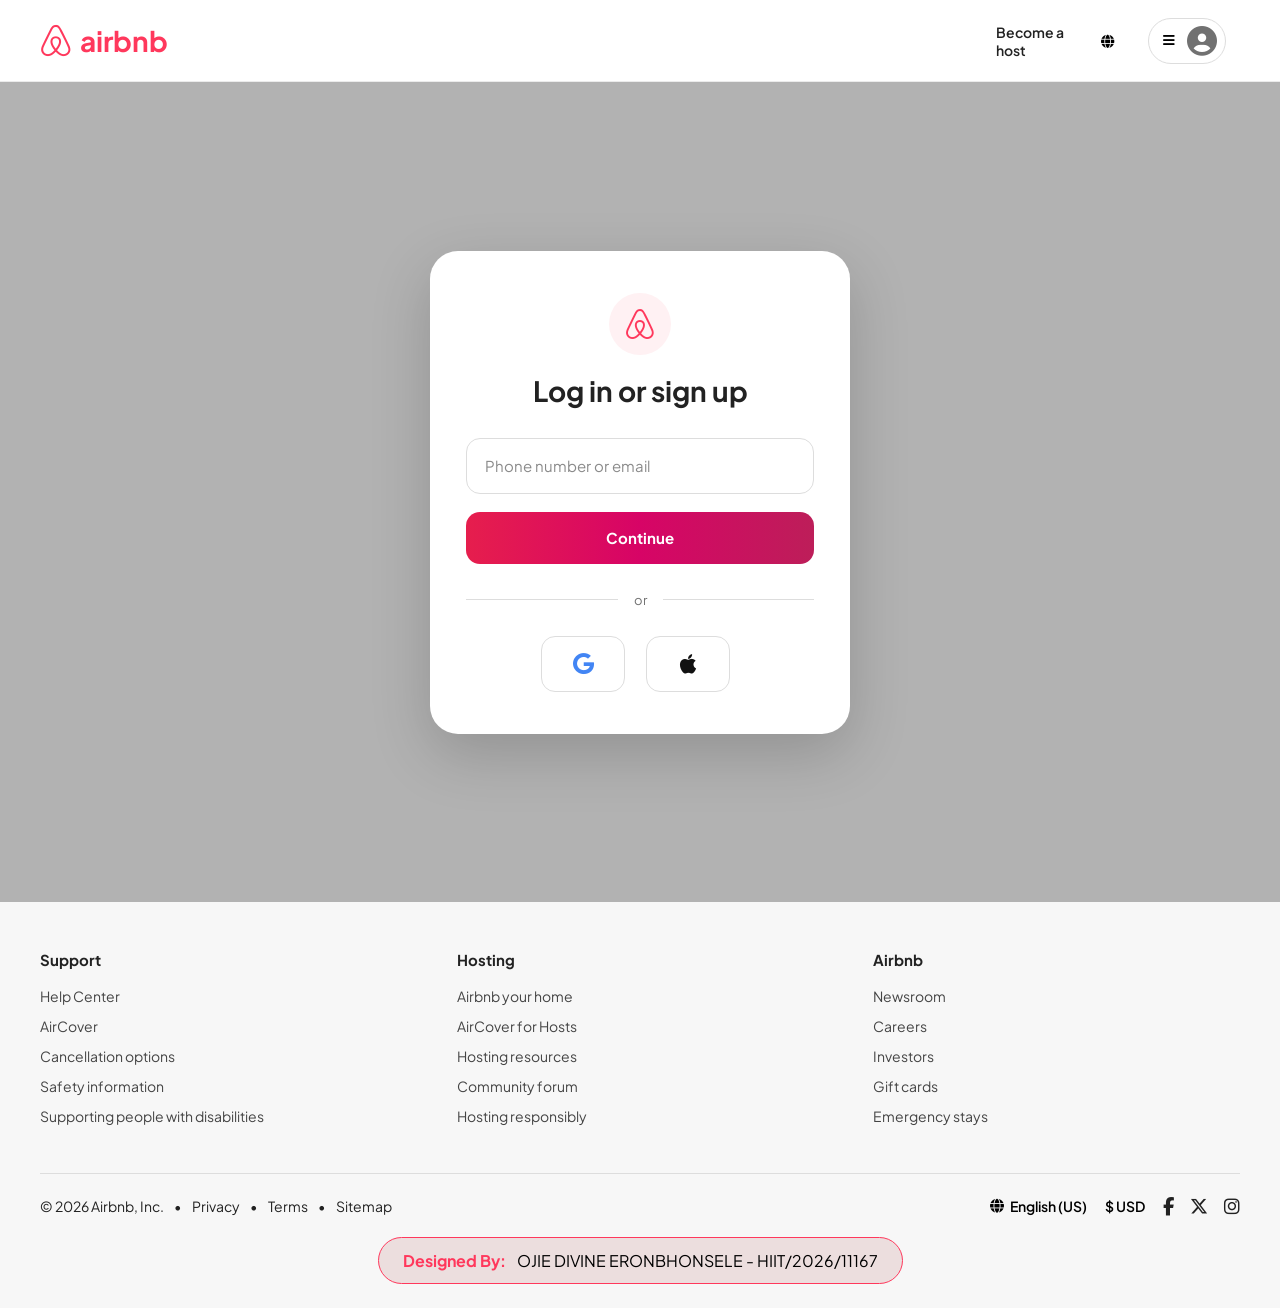
<file: login/index.html>
<!DOCTYPE html>
<html lang="en">

<head>

    <meta charset="UTF-8">

    <meta name="viewport"
          content="width=device-width, initial-scale=1.0">

    <title>Log in - Airbnb</title>

    <link rel="stylesheet" href="style.css">
    <link rel="shortcut icon" href="airbnb_icon_131000.png" type="image/x-icon">

    <link rel="preconnect" href="https://fonts.googleapis.com">

    <link rel="preconnect"
          href="https://fonts.gstatic.com"
          crossorigin>

    <link href="https://fonts.googleapis.com/css2?family=Plus+Jakarta+Sans:wght@400;500;600;700&display=swap"
          rel="stylesheet">

    <link rel="stylesheet"
          href="https://cdnjs.cloudflare.com/ajax/libs/font-awesome/6.5.2/css/all.min.css">

</head>

<body>

<header class="header">

    <div class="header-container">

        <a href="https://airbnbhome.vercel.app" style="width:100%; text-decoration:none; color:var(--primary);"> <div class="logo">

            <i class="fa-brands fa-airbnb"></i>

            <span>airbnb</span>

        </div></a>

        <div class="header-right">

            <a href="#">

                Become a host

            </a>

            <button class="circle-btn">

                <i class="fa-solid fa-globe"></i>

            </button>

           <a href="https://airbnbhome.vercel.app/login/" style="text-decoration:none;">  <button class="menu-btn">

                <i class="fa-solid fa-bars"></i>

                <i class="fa-solid fa-circle-user"></i>

            </button></a>

        </div>

    </div>

</header>


<section class="hero">

    <div class="overlay"></div>

    <div class="login-card">

        <div class="airbnb-logo">

            <i class="fa-brands fa-airbnb"></i>

        </div>

        <h1>

            Log in or sign up

        </h1>

        <div class="input-box">

            <input
                type="text"
                placeholder="Phone number or email">

        </div>

        <button class="continue-btn">

            Continue

        </button>

        <div class="divider">

            <span>or</span>

        </div>

        <div class="social-grid">

            <button class="social-btn">

                <i class="fa-brands fa-google"></i>

            </button>

            <button class="social-btn">

                <i class="fa-brands fa-apple"></i>

            </button>

        </div>    </div>

</section>


<footer class="footer">

    <div class="footer-container">

        <div class="footer-columns">

            <div class="footer-column">

                <h3>Support</h3>

                <a href="https://airbnbhome.vercel.app/help/">Help Center</a>

                <a href="#">AirCover</a>

                <a href="#">Cancellation options</a>

                <a href="#">Safety information</a>

                <a href="#">Supporting people with disabilities</a>

            </div>

            <div class="footer-column">

                <h3>Hosting</h3>

                <a href="#">Airbnb your home</a>

                <a href="#">AirCover for Hosts</a>

                <a href="#">Hosting resources</a>

                <a href="#">Community forum</a>

                <a href="#">Hosting responsibly</a>

            </div>

            <div class="footer-column">

                <h3>Airbnb</h3>

                <a href="#">Newsroom</a>

                <a href="#">Careers</a>

                <a href="#">Investors</a>

                <a href="#">Gift cards</a>

                <a href="#">Emergency stays</a>

            </div>

        </div>

        <div class="footer-bottom">

            <div class="footer-left">

                <span>© 2026 Airbnb, Inc.</span>

                <span>•</span>

                <a href="#">Privacy</a>

                <span>•</span>

                <a href="#">Terms</a>

                <span>•</span>

                <a href="#">Sitemap</a>

            </div>

            <div class="footer-right">

                <button>

                    <i class="fa-solid fa-globe"></i>

                    English (US)

                </button>

                <button>

                    $ USD

                </button>

                <div class="social-icons">

                    <a href="#">
                        <i class="fa-brands fa-facebook-f"></i>
                    </a>

                    <a href="#">
                        <i class="fa-brands fa-x-twitter"></i>
                    </a>

                    <a href="#">
                        <i class="fa-brands fa-instagram"></i>
                    </a>

                </div>

            </div>

        </div>

    </div>
<div class="container">
  <div class="designer-badge">
    <span class="label">Designed By:</span> OJIE DIVINE ERONBHONSELE - HIIT/2026/11167
  </div>
</div>
</footer>


<nav class="mobile-nav">

    <a href="#">

        <i class="fa-solid fa-magnifying-glass"></i>

        <span>Explore</span>

    </a>

    <a href="#">

        <i class="fa-regular fa-heart"></i>

        <span>Wishlists</span>

    </a>

    <a href="#" class="active">

        <i class="fa-regular fa-circle-user"></i>

        <span>Log in</span>

    </a>

</nav>

<script src="login.js"></script>

</body>

</html>
</file>
<file: login/style.css>
@import url('https://fonts.googleapis.com/css2?family=Plus+Jakarta+Sans:wght@400;500;600;700&display=swap');


:root{

    --primary:#FF385C;
    --primary-dark:#E61E4D;

    --text:#222222;
    --gray:#717171;

    --border:#DDDDDD;

    --light:#F7F7F7;

    --white:#FFFFFF;

    --font:'Plus Jakarta Sans',sans-serif;

}


*{

    margin:0;
    padding:0;
    box-sizing:border-box;

    font-family:var(--font);

}

body{

    background:#fff;

    color:var(--text);

    overflow-x:hidden;

}

img{

    display:block;

    width:100%;

}

a{

    text-decoration:none;

    color:inherit;

}

button{

    border:none;

    background:none;

    cursor:pointer;

}

input{

    border:none;

    outline:none;

}


.header{

    position:fixed;

    top:0;

    left:0;

    width:100%;

    height:82px;

    background:#fff;

    border-bottom:1px solid #ebebeb;

    z-index:999;

}

.header-container{

    max-width:1280px;

    height:100%;

    margin:auto;

    padding:0 40px;

    display:flex;

    justify-content:space-between;

    align-items:center;

}

.logo{

    display:flex;

    align-items:center;

    gap:8px;

    color:var(--primary);

}

.logo i{

    font-size:36px;

}

.logo span{

    font-size:28px;

    font-weight:700;

}

.header-right{

    display:flex;

    align-items:center;

    gap:12px;

}

.header-right a{

    font-size:14px;

    font-weight:600;

    padding:12px 14px;

    border-radius:30px;

}

.header-right a:hover{

    background:#f7f7f7;

}

.circle-btn{

    width:42px;

    height:42px;

    border-radius:50%;

}

.circle-btn:hover{

    background:#f7f7f7;

}

.menu-btn{

    height:46px;

    padding:0 8px 0 14px;

    border:1px solid var(--border);

    border-radius:30px;

    display:flex;

    align-items:center;

    gap:12px;

    background:#fff;

}

.menu-btn i:last-child{

    font-size:30px;

    color:#717171;

}

.menu-btn:hover{

    box-shadow:0 3px 10px rgba(0,0,0,.12);

}


.hero{

    margin-top:82px;

    min-height:820px;

    

    background-size:cover;

    background-position:center;

    display:flex;

    justify-content:center;

    align-items:center;

    position:relative;

    padding:60px 20px;

}

.overlay{

    position:absolute;

    inset:0;

    background:url("https://a0.muscache.com/im/pictures/AirbnbPlatformAssets/AirbnbPlatformAssets-signup-and-login/original/2d46d9a0-5218-4fa7-91da-356eb8bb130b.jpeg?im_w=960&im_q=medq 1x"), rgba(0,0,0,.30);
    background-size: contain;

}

.login-card{

    position:relative;

    z-index:2;

    width:100%;

    max-width:420px;

    background:#fff;

    border-radius:28px;

    padding:42px 36px;

    box-shadow:0 20px 60px rgba(0,0,0,.18);

    display:flex;

    flex-direction:column;

    align-items:center;

}

.airbnb-logo{

    width:62px;

    height:62px;

    border-radius:50%;

    background:#FFF1F3;

    display:flex;

    justify-content:center;

    align-items:center;

    margin-bottom:18px;

}

.airbnb-logo i{

    font-size:34px;

    color:var(--primary);

}

.login-card h1{

    font-size:28px;

    font-weight:700;

    margin-bottom:30px;

    text-align:center;

}


.input-box{

    width:100%;

    margin-bottom:18px;

}

.input-box input{

    width:100%;

    height:56px;

    border:1px solid var(--border);

    border-radius:14px;

    padding:0 18px;

    font-size:15px;

    transition:.2s;

}

.input-box input:focus{

    border:2px solid #222;

}

.input-box input::placeholder{

    color:#8a8a8a;

}


.continue-btn{

    width:100%;

    height:52px;

    border-radius:14px;

    color:#fff;

    font-size:15px;

    font-weight:700;

    background:linear-gradient(
        90deg,
        #E61E4D,
        #D70466,
        #BD1E59
    );

    transition:.25s;

}

.continue-btn:hover{

    transform:translateY(-2px);

    box-shadow:0 12px 24px rgba(230,30,77,.30);

}


.divider{

    width:100%;

    display:flex;

    align-items:center;

    margin:28px 0;

}

.divider::before,

.divider::after{

    content:"";

    flex:1;

    height:1px;

    background:#DDDDDD;

}

.divider span{

    margin:0 16px;

    color:#717171;

    font-size:13px;

}


.social-grid{

    width:100%;

    display:grid;

    grid-template-columns:1fr 1fr;

    gap:12px;

}

.social-btn{

    height:56px;

    border:1px solid var(--border);

    border-radius:14px;

    background:#fff;

    display:flex;

    justify-content:center;

    align-items:center;

    transition:.2s;

}

.social-btn:hover{

    background:#F7F7F7;

    border-color:#BEBEBE;

}

.social-btn i{

    font-size:22px;

}

.social-btn:first-child{

    color:#4285F4;
    width: 50%;
    margin-left: 75px;

}

.social-btn:last-child{

    color:#111;
    width: 50%;

}

.footer{

    background:#F7F7F7;

    padding:48px 0 24px;

}

.footer-container{

    max-width:1280px;

    margin:auto;

    padding:0 40px;

}

.footer-columns{

    display:grid;

    grid-template-columns:repeat(3,1fr);

    gap:50px;

    padding-bottom:36px;

    border-bottom:1px solid #DDDDDD;

}

.footer-column{

    display:flex;

    flex-direction:column;

}

.footer-column h3{

    font-size:15px;

    margin-bottom:18px;

}

.footer-column a{

    font-size:14px;

    color:#444;

    margin-bottom:12px;

}

.footer-column a:hover{

    text-decoration:underline;

}

.footer-bottom{

    margin-top:20px;

    display:flex;

    justify-content:space-between;

    align-items:center;

    flex-wrap:wrap;

    gap:20px;

}

.footer-left{

    display:flex;

    gap:10px;

    flex-wrap:wrap;

    font-size:14px;

}

.footer-right{

    display:flex;

    align-items:center;

    gap:18px;

}

.footer-right button{

    font-size:14px;

    font-weight:600;

    display:flex;

    align-items:center;

    gap:6px;

}

.social-icons{

    display:flex;

    gap:16px;

}

.social-icons a{

    font-size:18px;

}


.mobile-nav{

    display:none;

}


@media(max-width:768px){

    .header{

        height:72px;

    }

    .header-container{

        padding:0 18px;

    }

    .logo span{

        display:none;

    }

    .header-right a{

        display:none;

    }

    .circle-btn{

        width:38px;

        height:38px;

    }

    .menu-btn{

        height:42px;

    }

    .hero{

        margin-top:72px;

        min-height:100vh;

        padding:30px 18px 90px;

        background-position:center;

    }

    .overlay{

            background:url("https://a0.muscache.com/im/pictures/AirbnbPlatformAssets/AirbnbPlatformAssets-signup-and-login/original/2d46d9a0-5218-4fa7-91da-356eb8bb130b.jpeg?im_w=960&im_q=medq 1x"), rgba(0,0,0,.30);
    background-size: contain;

    }

    .login-card{

        width:100%;

        max-width:420px;

        padding:30px 22px;

        border-radius:24px;

    }

    .login-card h1{

        font-size:24px;

    }

    .airbnb-logo{

        width:56px;

        height:56px;

    }

    .airbnb-logo i{

        font-size:30px;

    }

    .input-box input{

        height:54px;

    }

    .continue-btn{

        height:52px;

    }

    .social-btn{

        height:52px;

    }


    .footer{

        display:none;

    }


    .mobile-nav{

        position:fixed;

        bottom:0;

        left:0;

        width:100%;

        height:66px;

        background:#fff;

        border-top:1px solid #EAEAEA;

        display:flex;

        justify-content:space-around;

        align-items:center;

        z-index:999;

    }

    .mobile-nav a{

        display:flex;

        flex-direction:column;

        align-items:center;

        gap:4px;

        color:#717171;

        font-size:11px;

    }

    .mobile-nav i{

        font-size:22px;

    }

    .mobile-nav .active{

        color:var(--primary);

        font-weight:600;

    }

}


@media(max-width:480px){

    .hero{

        padding:20px 14px 90px;

    }

    .login-card{

        padding:24px 18px;

    }

    .login-card h1{

        font-size:22px;

    }

    .social-grid{

        gap:10px;

    }

}

.container {
  text-align: center;
  width: 100%;
  padding: 20px;
  padding-bottom: 0px;
}
.designer-badge {
  display: inline-block;
  background-color: #8700001a;
  color: #000000;
  padding: 12px 24px;
  border-radius: 50px;
  border: 1px solid #ff385c;
  font-size: 16px;
}

.designer-badge .label {
  color: #ff385c;
  font-weight: bold;
  margin-right: 8px;
}
</file>
